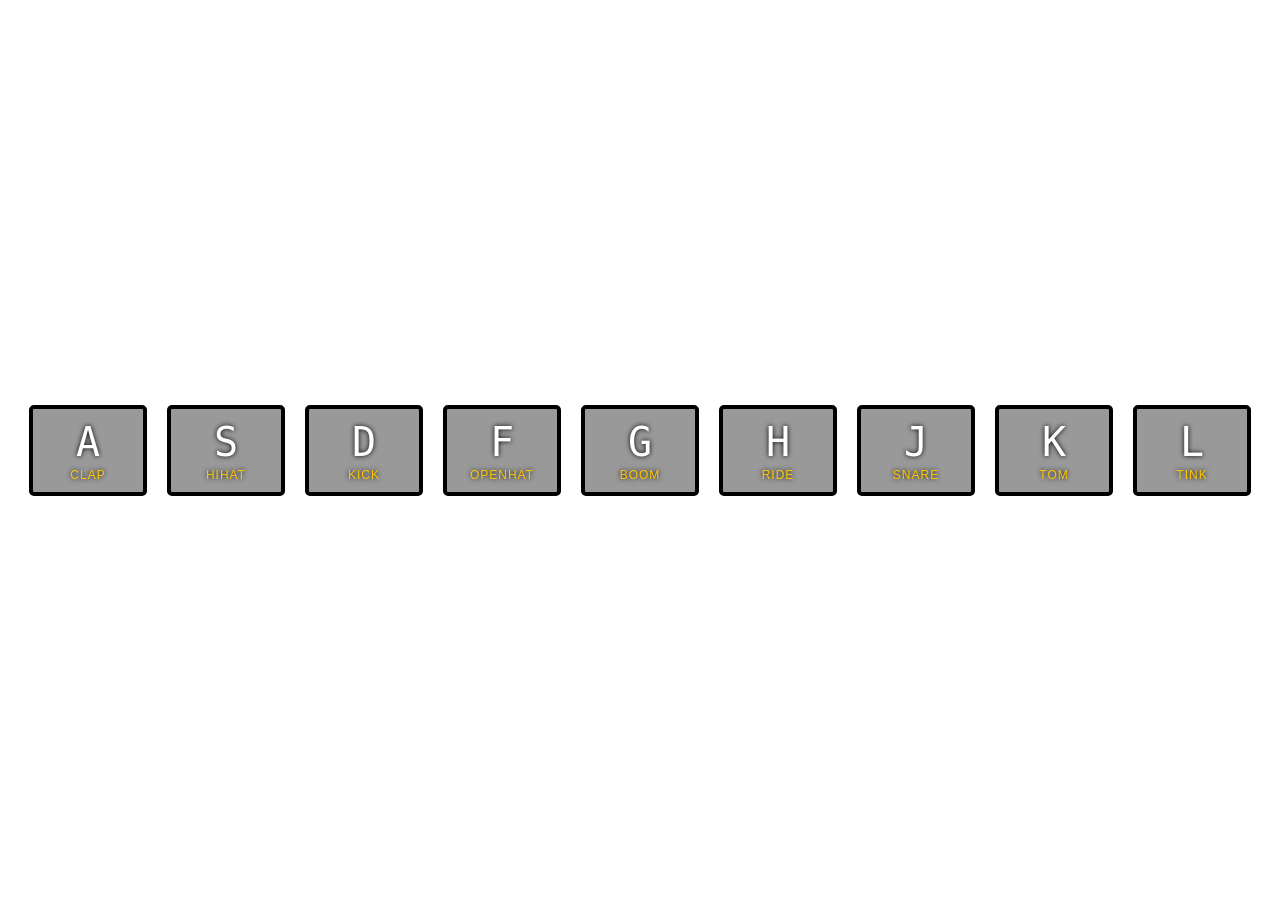
<file: 01 - JavaScript Drum Kit/index.html>
<!DOCTYPE html>
<html lang="en">

<head>
  <meta charset="UTF-8">
  <title>JS Drum Kit</title>
  <link rel="stylesheet" href="style.css">

</head>

<body>


  <div class="keys">
    <div data-key="65" class="key">
      <kbd>A</kbd>
      <span class="sound">clap</span>
    </div>
    <div data-key="83" class="key">
      <kbd>S</kbd>
      <span class="sound">hihat</span>
    </div>
    <div data-key="68" class="key">
      <kbd>D</kbd>
      <span class="sound">kick</span>
    </div>
    <div data-key="70" class="key">
      <kbd>F</kbd>
      <span class="sound">openhat</span>
    </div>
    <div data-key="71" class="key">
      <kbd>G</kbd>
      <span class="sound">boom</span>
    </div>
    <div data-key="72" class="key">
      <kbd>H</kbd>
      <span class="sound">ride</span>
    </div>
    <div data-key="74" class="key">
      <kbd>J</kbd>
      <span class="sound">snare</span>
    </div>
    <div data-key="75" class="key">
      <kbd>K</kbd>
      <span class="sound">tom</span>
    </div>
    <div data-key="76" class="key">
      <kbd>L</kbd>
      <span class="sound">tink</span>
    </div>
  </div>

  <audio data-key="65" src="sounds/clap.wav"></audio>
  <audio data-key="83" src="sounds/hihat.wav"></audio>
  <audio data-key="68" src="sounds/kick.wav"></audio>
  <audio data-key="70" src="sounds/openhat.wav"></audio>
  <audio data-key="71" src="sounds/boom.wav"></audio>
  <audio data-key="72" src="sounds/ride.wav"></audio>
  <audio data-key="74" src="sounds/snare.wav"></audio>
  <audio data-key="75" src="sounds/tom.wav"></audio>
  <audio data-key="76" src="sounds/tink.wav"></audio>


</body>
<script src="./index.js"></script>

</html>
</file>
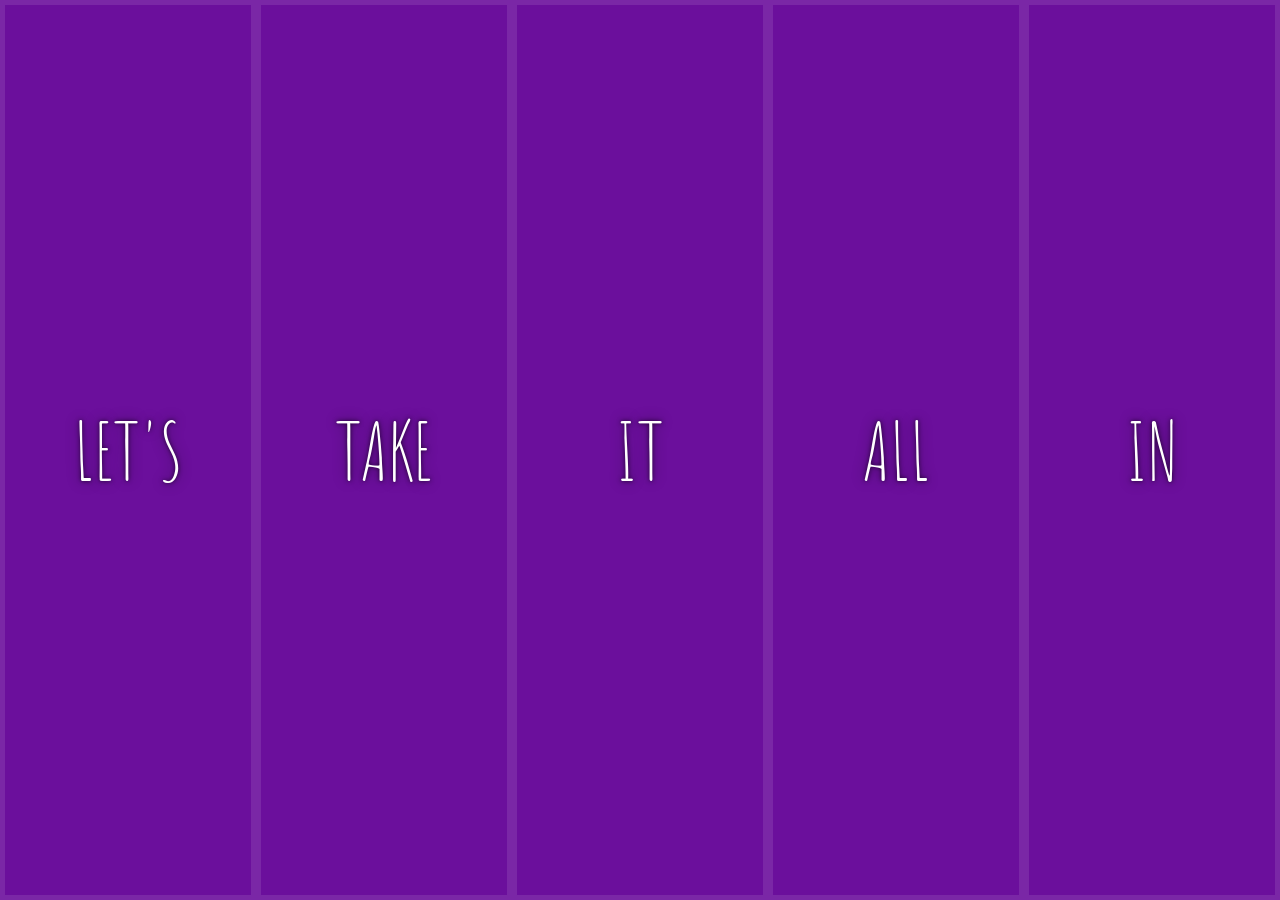
<file: 05 - Flex Panel Gallery/index.html>
<!DOCTYPE html>
<html lang="en">

<head>
  <meta charset="UTF-8">
  <title>Flex Panels Gallery</title>
  <link href='https://fonts.googleapis.com/css?family=Amatic+SC' rel='stylesheet' type='text/css'>
  <link rel="stylesheet" href="style.css">
</head>

<body>
  <div class="panels">
    <div class="panel panel1">
      <p>Hey</p>
      <p>Let's</p>
      <p>Dance</p>
    </div>
    <div class="panel panel2">
      <p>Give</p>
      <p>Take</p>
      <p>Receive</p>
    </div>
    <div class="panel panel3">
      <p>Experience</p>
      <p>It</p>
      <p>Today</p>
    </div>
    <div class="panel panel4">
      <p>Give</p>
      <p>All</p>
      <p>You can</p>
    </div>
    <div class="panel panel5">
      <p>Life</p>
      <p>In</p>
      <p>Motion</p>
    </div>
  </div>

  <script src="index.js"></script>

</body>

</html>
</file>
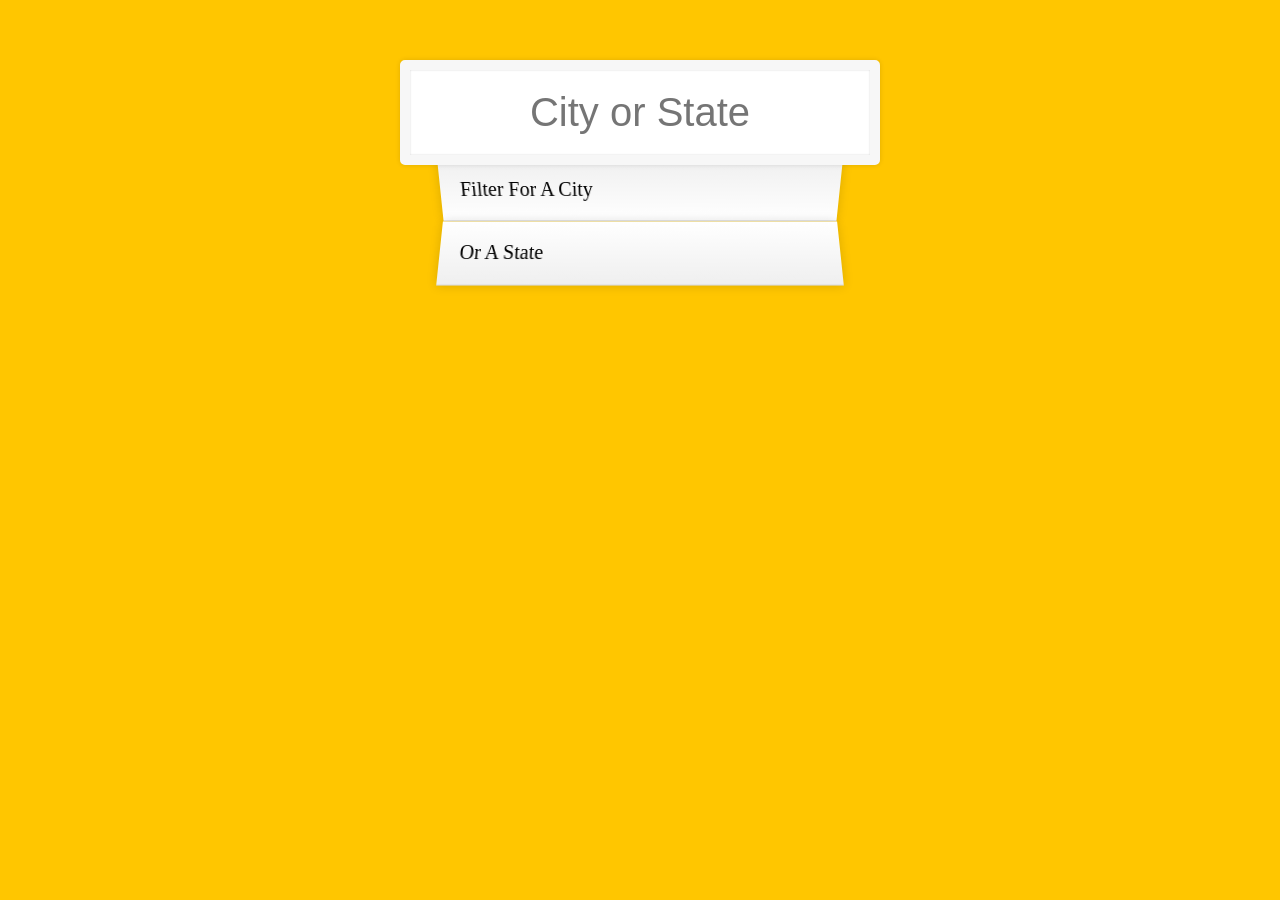
<file: 06 - Type Ahead/index.html>
<!DOCTYPE html>
<html lang="en">

<head>
  <meta charset="UTF-8">
  <title>Type Ahead 👀</title>
  <link rel="stylesheet" href="style.css">
</head>

<body>

  <form class="search-form">
    <input type="text" class="search" placeholder="City or State">
    <ul class="suggestions">
      <li>Filter for a city</li>
      <li>or a state</li>
    </ul>
  </form>
  <script src="./index.js"></script>
</body>

</html>
</file>
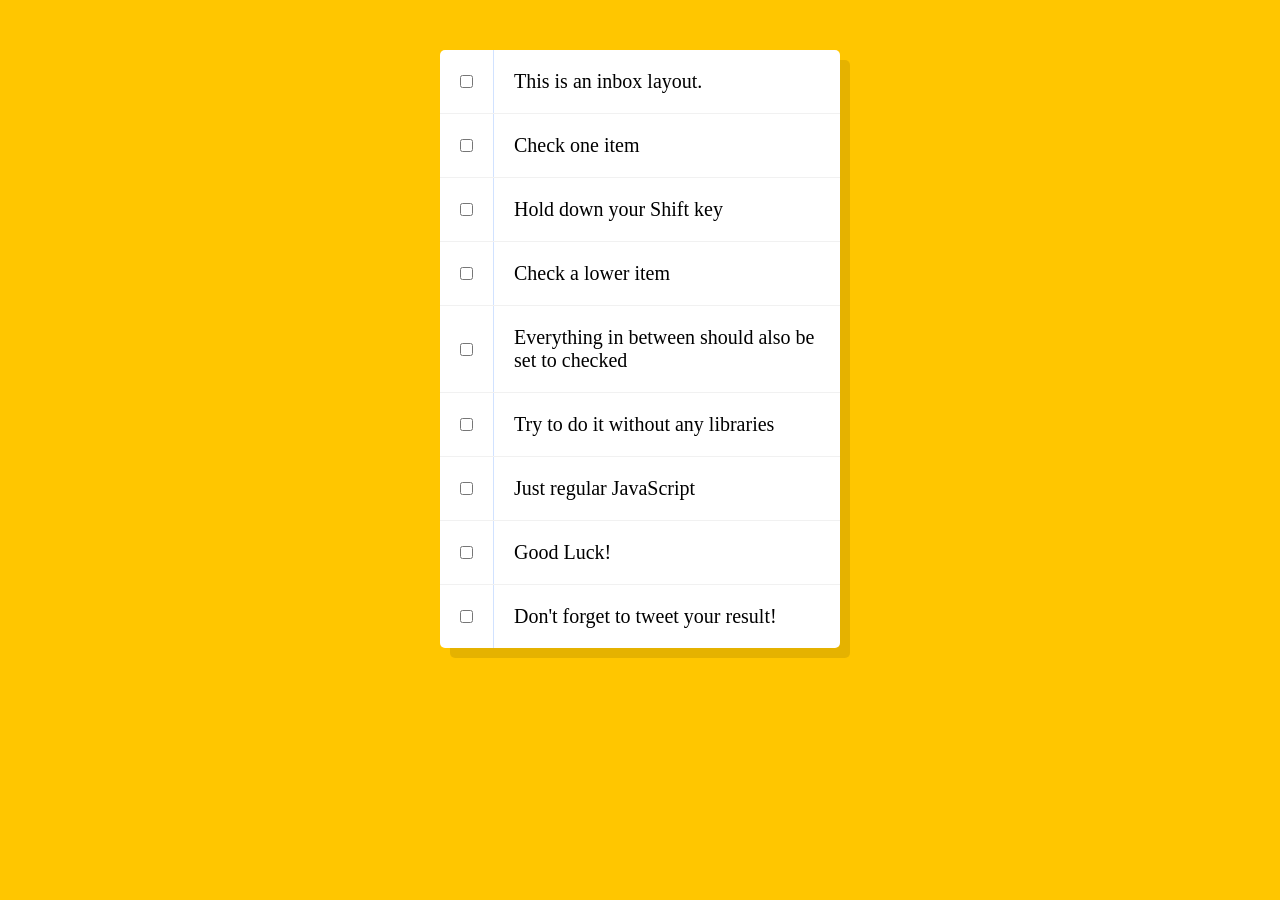
<file: 10 - Hold Shift and Check Checkboxes/index.html>
<!DOCTYPE html>
<html lang="en">

<head>
  <meta charset="UTF-8">
  <title>Hold Shift to Check Multiple Checkboxes</title>
</head>
<link rel="stylesheet" href="style.css">

<body>
  <div class="inbox">
    <div class="item">
      <input type="checkbox">
      <p>This is an inbox layout.</p>
    </div>
    <div class="item">
      <input type="checkbox">
      <p>Check one item</p>
    </div>
    <div class="item">
      <input type="checkbox">
      <p>Hold down your Shift key</p>
    </div>
    <div class="item">
      <input type="checkbox">
      <p>Check a lower item</p>
    </div>
    <div class="item">
      <input type="checkbox">
      <p>Everything in between should also be set to checked</p>
    </div>
    <div class="item">
      <input type="checkbox">
      <p>Try to do it without any libraries</p>
    </div>
    <div class="item">
      <input type="checkbox">
      <p>Just regular JavaScript</p>
    </div>
    <div class="item">
      <input type="checkbox">
      <p>Good Luck!</p>
    </div>
    <div class="item">
      <input type="checkbox">
      <p>Don't forget to tweet your result!</p>
    </div>
  </div>
  <script src="./index.js"></script>
</body>

</html>
</file>
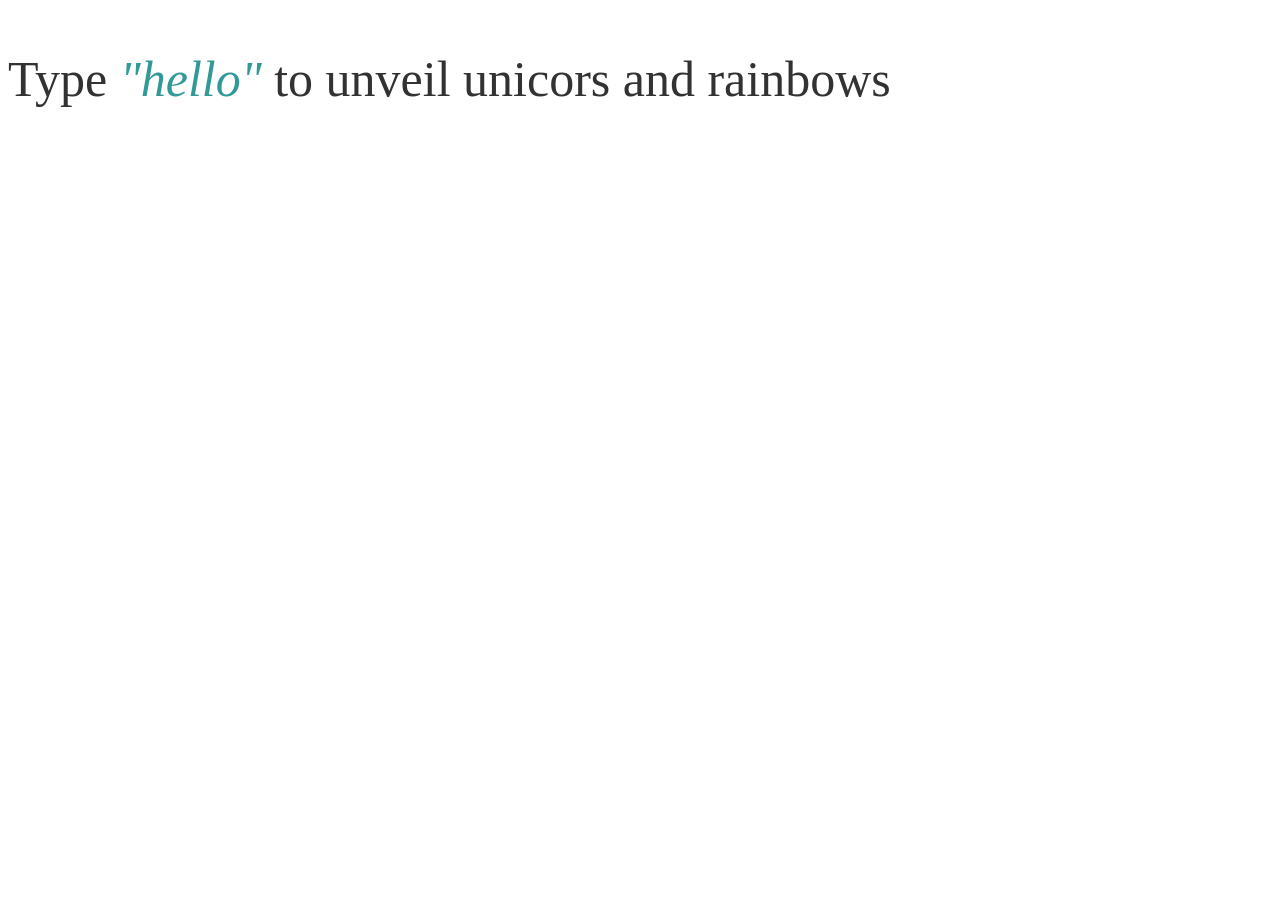
<file: 12 - Key Sequence Detection/index.html>
<!DOCTYPE html>
<html lang="en">

<head>
  <meta charset="UTF-8">
  <title>Unicors and Rainbows</title>
  <script type="text/javascript" src="https://www.cornify.com/js/cornify.js"></script>
</head>

<p style="font-size: 50px; opacity: 0.8">Type <em style="color: teal;">"hello"</em> to unveil unicors and
  rainbows</p>

<body>
  <script src="./index.js"></script>
</body>

</html>
</file>
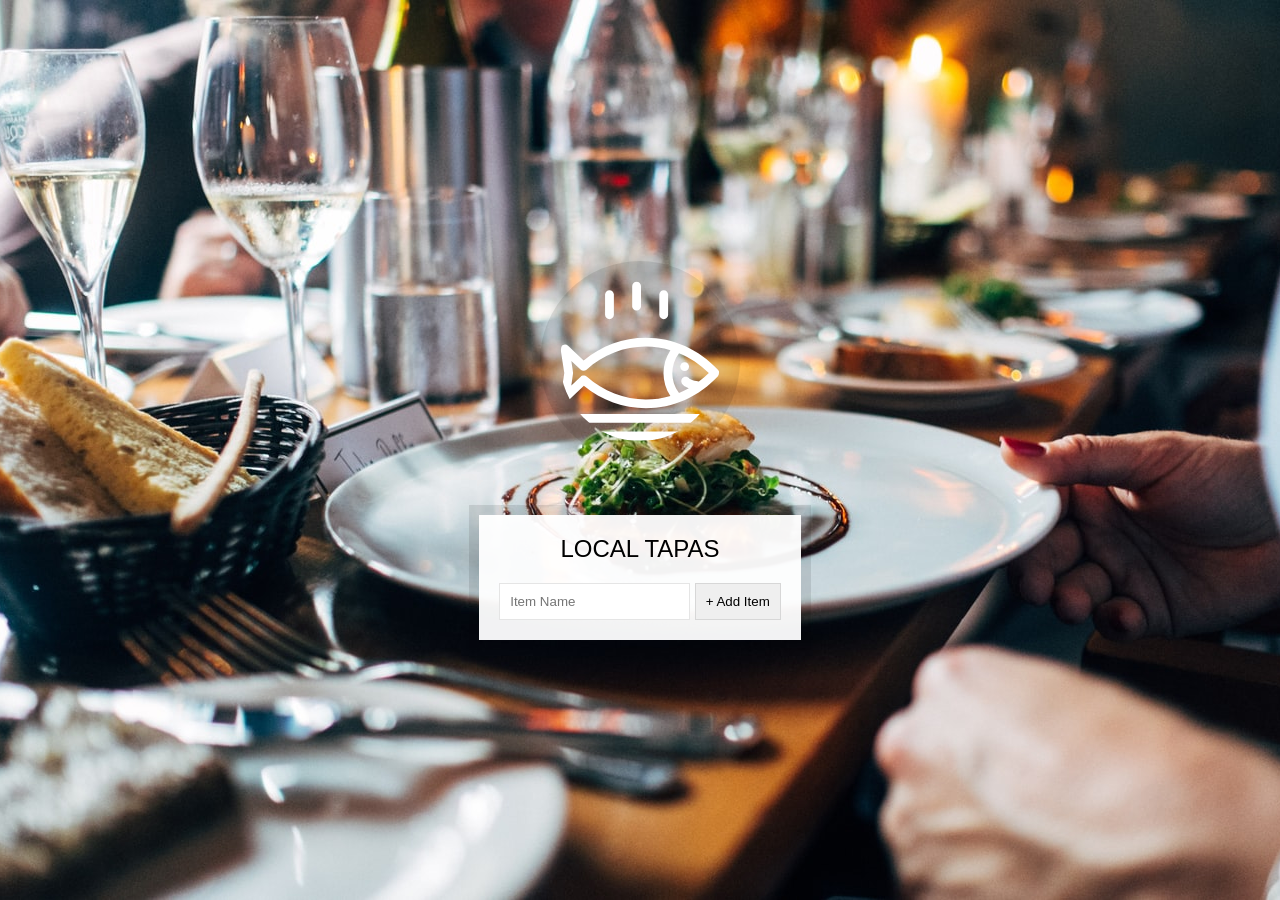
<file: 15 - LocalStorage/index.html>
<!DOCTYPE html>
<html lang="en">

<head>
  <meta charset="UTF-8">
  <title>LocalStorage</title>
  <link rel="stylesheet" href="style.css">
</head>

<body>
  <!--
      Fish SVG Cred:
      https://thenounproject.com/search/?q=fish&i=589236
   -->

  <svg xmlns="http://www.w3.org/2000/svg" xmlns:xlink="http://www.w3.org/1999/xlink" version="1.1" x="0px" y="0px"
    viewBox="0 0 512 512" enable-background="new 0 0 512 512" xml:space="preserve">
    <g>
      <path
        d="M495.9,425.3H16.1c-5.2,0-10.1,2.9-12.5,7.6c-2.4,4.7-2.1,10.3,0.9,14.6l39,56.4c2.6,3.8,7,6.1,11.6,6.1h401.7   c4.6,0,9-2.3,11.6-6.1l39-56.4c3-4.3,3.3-9.9,0.9-14.6C506,428.2,501.1,425.3,495.9,425.3z M449.4,481.8H62.6L43,453.6H469   L449.4,481.8z" />
      <path
        d="M158.3,122c7.8,0,14.1-6.3,14.1-14.1V43.4c0-7.8-6.3-14.1-14.1-14.1c-7.8,0-14.1,6.3-14.1,14.1v64.5   C144.2,115.7,150.5,122,158.3,122z" />
      <path
        d="M245.1,94.7c7.8,0,14.1-6.3,14.1-14.1V16.1c0-7.8-6.3-14.1-14.1-14.1C237.3,2,231,8.3,231,16.1v64.5   C231,88.4,237.3,94.7,245.1,94.7z" />
      <path
        d="M331.9,122c7.8,0,14.1-6.3,14.1-14.1V43.4c0-7.8-6.3-14.1-14.1-14.1s-14.1,6.3-14.1,14.1v64.5   C317.8,115.7,324.1,122,331.9,122z" />
      <path
        d="M9.6,385.2c5.3,2.8,11.8,1.9,16.2-2.2l50.6-47.7c56.7,46.5,126.6,71.9,198.3,71.9c0,0,0,0,0,0   c87.5,0,169.7-36.6,231.4-103.2c5-5.4,5-13.8,0-19.2c-61.8-66.5-144-103.2-231.4-103.2c-72,0-142.2,25.6-199,72.5l-50-47.1   c-4.4-4.1-10.9-5-16.2-2.2c-5.3,2.8-8.3,8.7-7.4,14.6l11.6,75L2.2,370.6C1.3,376.5,4.2,382.4,9.6,385.2z M380.9,230.8   c34.9,14.3,67.2,35.7,95.3,63.6c-10.1,10-20.8,19.2-31.9,27.5c-22.4-3.3-29.6-8.8-30.7-9.7c-4-5.7-11.8-7.7-18.1-4.4   c-6.9,3.6-9.5,12.2-5.9,19.1c1.9,3.5,7.3,10.3,22.4,16c-10.1,5.7-20.5,10.7-31.1,15.1C352.4,320.2,352.4,268.6,380.9,230.8z    M36.3,255.6l29.4,27.7c5.3,5,13.6,5.1,19.1,0.3c53.2-47.6,120.7-73.7,190-73.7c26.9,0,53.2,3.9,78.5,11.3   c-29.3,44.6-29.3,102,0,146.6c-25.3,7.4-51.6,11.3-78.5,11.3c-69,0-136.3-26-189.4-73.2c-2.7-2.4-13.4-6.3-19.1,0.3l-30.1,28.3   l5.7-40C42.2,293,36.3,255.6,36.3,255.6z" />
      <circle cx="398.8" cy="273.8" r="14.1" />
    </g>
  </svg>

  <div class="wrapper">
    <h2>LOCAL TAPAS</h2>
    <p></p>
    <ul class="plates">
      <li>Loading Tapas...</li>
    </ul>
    <form class="add-items">
      <input type="text" name="item" placeholder="Item Name" required>
      <input type="submit" value="+ Add Item">
    </form>
  </div>

  <script src="index.js"></script>
</body>

</html>
</file>
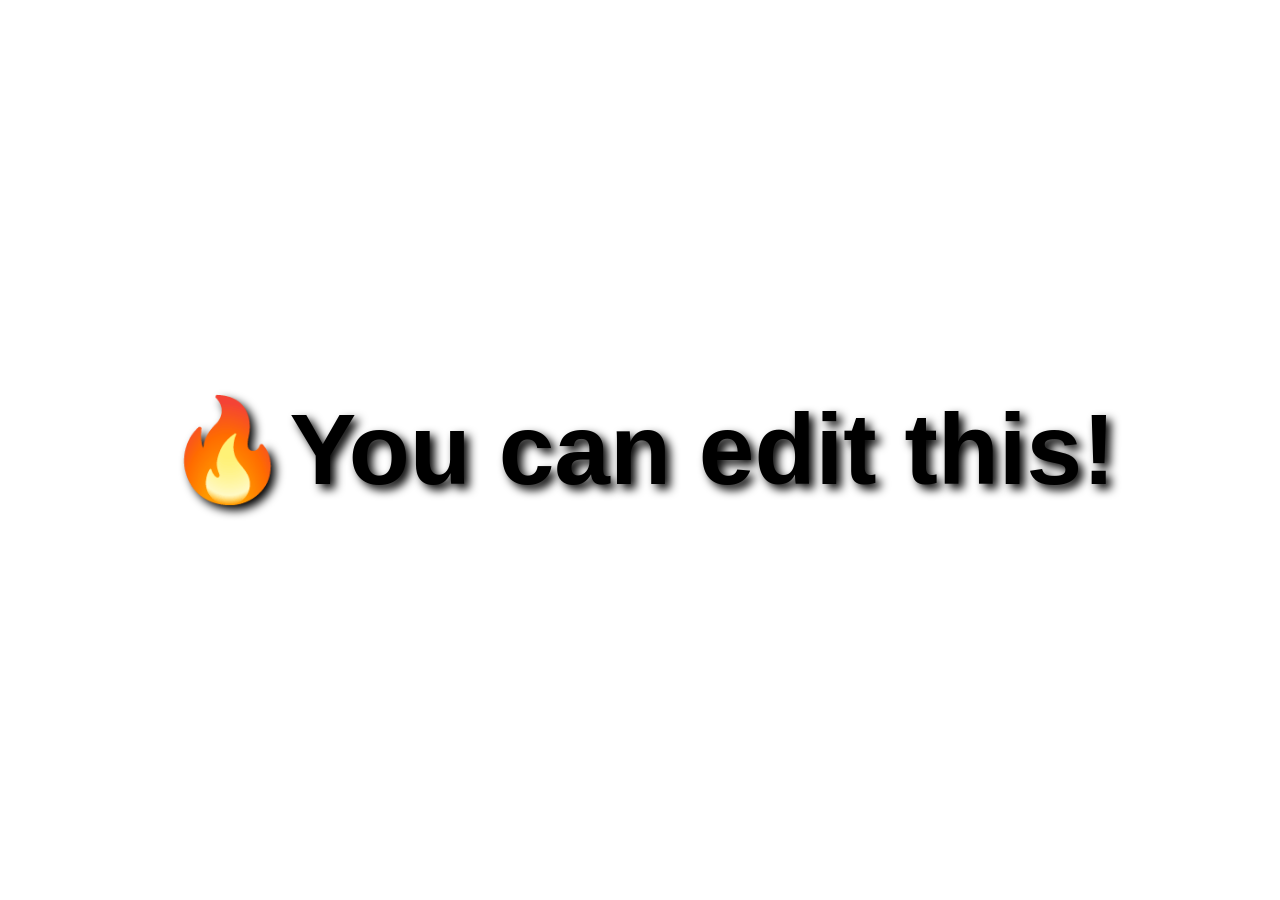
<file: 16 - Mouse Move Shadow/index.html>
<!DOCTYPE html>
<html lang="en">

<head>
  <meta charset="UTF-8">
  <title>Mouse Shadow</title>
</head>

<body>

  <div class="hero">
    <h1 contenteditable>🔥You can edit this!</h1>
  </div>

  <style>
    html {
      color: black;
      font-family: sans-serif;
    }

    body {
      margin: 0;
    }

    .hero {
      min-height: 100vh;
      display: flex;
      justify-content: center;
      align-items: center;
      color: black;
    }

    h1 {
      text-shadow: 5px 5px 10px rgba(0, 0, 0, 1);
      font-size: 100px;
    }
  </style>

  <script src="index.js"></script>
</body>

</html>
</file>
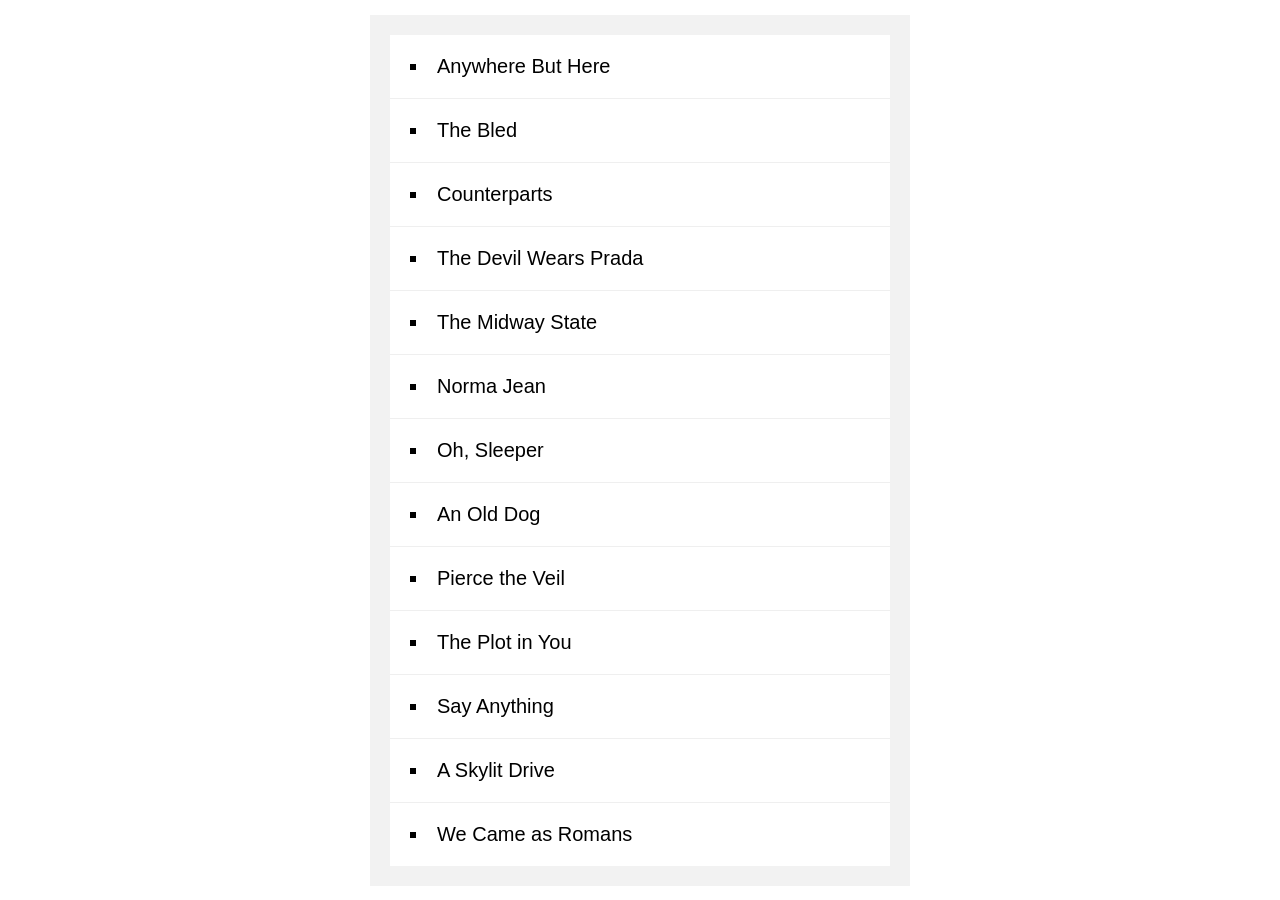
<file: 17 - Sort Without Articles/index.html>
<!DOCTYPE html>
<html lang="en">

<head>
  <meta charset="UTF-8">
  <title>Sort Without Articles</title>
  <link rel="stylesheet" href="style.css">
</head>

<body>

  <ul id="bands"></ul>

  <script src="index.js"></script>
</body>

</html>
</file>
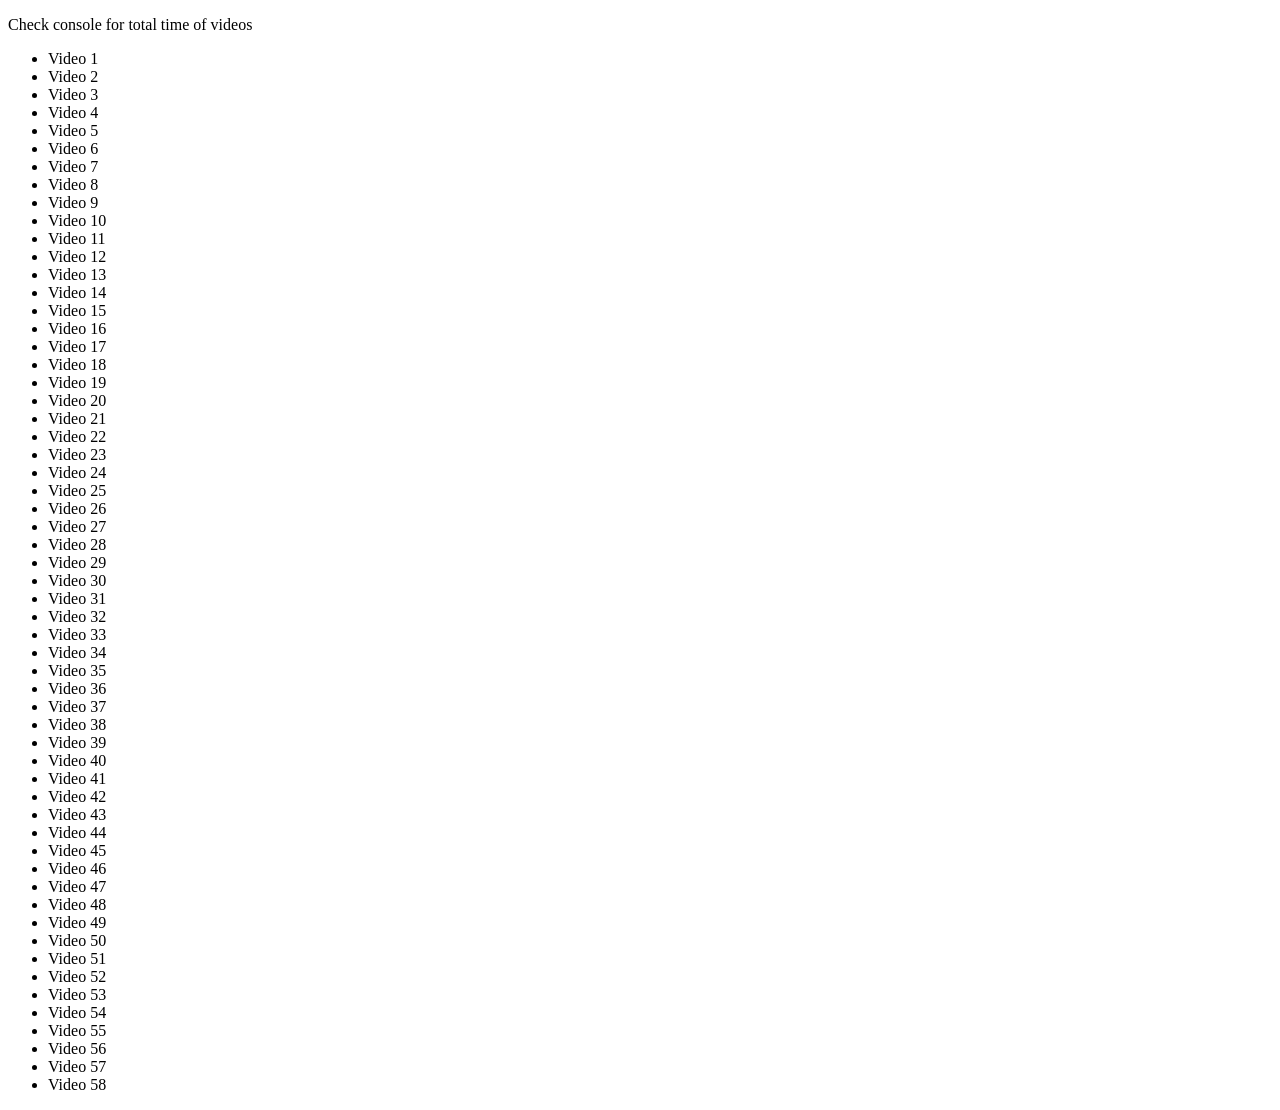
<file: 18 - Adding Up Times with Reduce/index.html>
<!DOCTYPE html>
<html lang="en">

<head>
  <meta charset="UTF-8">
  <title>Videos</title>
</head>

<body>
  <p>Check console for total time of videos</p>
  <ul class="videos">
    <li data-time="5:43">
      Video 1
    </li>
    <li data-time="2:33">
      Video 2
    </li>
    <li data-time="3:45">
      Video 3
    </li>
    <li data-time="0:47">
      Video 4
    </li>
    <li data-time="5:21">
      Video 5
    </li>
    <li data-time="6:56">
      Video 6
    </li>
    <li data-time="3:46">
      Video 7
    </li>
    <li data-time="5:25">
      Video 8
    </li>
    <li data-time="3:14">
      Video 9
    </li>
    <li data-time="3:31">
      Video 10
    </li>
    <li data-time="5:59">
      Video 11
    </li>
    <li data-time="3:07">
      Video 12
    </li>
    <li data-time="11:29">
      Video 13
    </li>
    <li data-time="8:57">
      Video 14
    </li>
    <li data-time="5:49">
      Video 15
    </li>
    <li data-time="5:52">
      Video 16
    </li>
    <li data-time="5:50">
      Video 17
    </li>
    <li data-time="9:13">
      Video 18
    </li>
    <li data-time="11:51">
      Video 19
    </li>
    <li data-time="7:58">
      Video 20
    </li>
    <li data-time="4:40">
      Video 21
    </li>
    <li data-time="4:45">
      Video 22
    </li>
    <li data-time="6:46">
      Video 23
    </li>
    <li data-time="7:24">
      Video 24
    </li>
    <li data-time="7:12">
      Video 25
    </li>
    <li data-time="5:23">
      Video 26
    </li>
    <li data-time="3:34">
      Video 27
    </li>
    <li data-time="8:22">
      Video 28
    </li>
    <li data-time="5:17">
      Video 29
    </li>
    <li data-time="3:10">
      Video 30
    </li>
    <li data-time="4:43">
      Video 31
    </li>
    <li data-time="19:43">
      Video 32
    </li>
    <li data-time="0:47">
      Video 33
    </li>
    <li data-time="0:47">
      Video 34
    </li>
    <li data-time="3:14">
      Video 35
    </li>
    <li data-time="3:59">
      Video 36
    </li>
    <li data-time="2:43">
      Video 37
    </li>
    <li data-time="4:17">
      Video 38
    </li>
    <li data-time="6:56">
      Video 39
    </li>
    <li data-time="3:05">
      Video 40
    </li>
    <li data-time="2:06">
      Video 41
    </li>
    <li data-time="1:59">
      Video 42
    </li>
    <li data-time="1:49">
      Video 43
    </li>
    <li data-time="3:36">
      Video 44
    </li>
    <li data-time="7:10">
      Video 45
    </li>
    <li data-time="3:44">
      Video 46
    </li>
    <li data-time="3:44">
      Video 47
    </li>
    <li data-time="4:36">
      Video 48
    </li>
    <li data-time="3:16">
      Video 49
    </li>
    <li data-time="1:10">
      Video 50
    </li>
    <li data-time="6:10">
      Video 51
    </li>
    <li data-time="2:14">
      Video 52
    </li>
    <li data-time="3:46">
      Video 53
    </li>
    <li data-time="6:05">
      Video 54
    </li>
    <li data-time="6:03">
      Video 55
    </li>
    <li data-time="12:39">
      Video 56
    </li>
    <li data-time="1:56">
      Video 57
    </li>
    <li data-time="4:04">
      Video 58
    </li>
  </ul>
  <script src="index.js"></script>
</body>

</html>
</file>
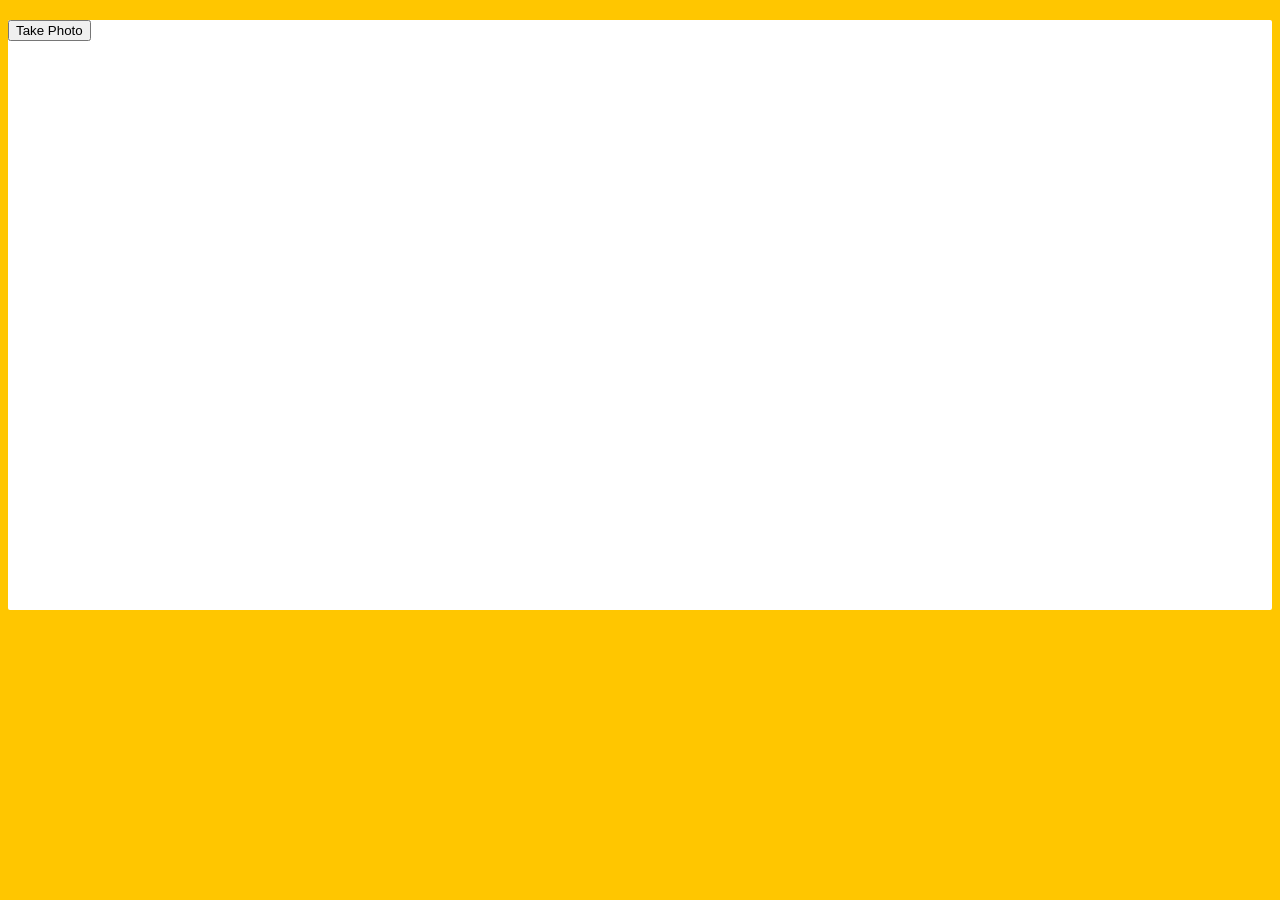
<file: 19 - Webcam Fun/index.html>
<!DOCTYPE html>
<html lang="en">

<head>
  <meta charset="UTF-8">
  <title>Get User Media Code Along!</title>
  <link rel="stylesheet" href="style.css">
</head>

<body>

  <div class="photobooth">
    <div class="controls">
      <button onClick="takePhoto()">Take Photo</button>
      <!--       <div class="rgb">
        <label for="rmin">Red Min:</label>
        <input type="range" min=0 max=255 name="rmin">
        <label for="rmax">Red Max:</label>
        <input type="range" min=0 max=255 name="rmax">

        <br>

        <label for="gmin">Green Min:</label>
        <input type="range" min=0 max=255 name="gmin">
        <label for="gmax">Green Max:</label>
        <input type="range" min=0 max=255 name="gmax">

        <br>

        <label for="bmin">Blue Min:</label>
        <input type="range" min=0 max=255 name="bmin">
        <label for="bmax">Blue Max:</label>
        <input type="range" min=0 max=255 name="bmax">
      </div> -->
    </div>

    <canvas class="photo"></canvas>
    <video class="player"></video>
    <div class="strip"></div>
  </div>

  <audio class="snap" src="./snap.mp3" hidden></audio>

  <script src="scripts.js"></script>

</body>

</html>
</file>
<file: 01 - JavaScript Drum Kit/style.css>
html {
  font-size: 10px;
  background: url(https://i.imgur.com/b9r5sEL.jpg) bottom center;
  background-size: cover;
}

body,html {
  margin: 0;
  padding: 0;
  font-family: sans-serif;
}

.keys {
  display: flex;
  flex: 1;
  min-height: 100vh;
  align-items: center;
  justify-content: center;
}

.key {
  border: .4rem solid black;
  border-radius: .5rem;
  margin: 1rem;
  font-size: 1.5rem;
  padding: 1rem .5rem;
  transition: all .07s ease;
  width: 10rem;
  text-align: center;
  color: white;
  background: rgba(0,0,0,0.4);
  text-shadow: 0 0 .5rem black;
}

.playing {
  transform: scale(1.1);
  border-color: #ffc600;
  box-shadow: 0 0 1rem #ffc600;
}

kbd {
  display: block;
  font-size: 4rem;
}

.sound {
  font-size: 1.2rem;
  text-transform: uppercase;
  letter-spacing: .1rem;
  color: #ffc600;
}
</file>
<file: 05 - Flex Panel Gallery/style.css>
html {
    box-sizing: border-box;
    background: #ffc600;
    font-family: 'helvetica neue';
    font-size: 20px;
    font-weight: 200;
  }
  
  body {
    margin: 0;
  }
  
  *, *:before, *:after {
    box-sizing: inherit;
  }

  .panels {
    min-height: 100vh;
    overflow: hidden;
    display: flex;
  }

  .panel {
    background: #6B0F9C;
    box-shadow: inset 0 0 0 5px rgba(255,255,255,0.1);
    color: white;
    text-align: center;
    align-items: center;
    /* Safari transitionend event.propertyName === flex */
    /* Chrome + FF transitionend event.propertyName === flex-grow */
    transition:
      font-size 0.7s cubic-bezier(0.61,-0.19, 0.7,-0.11),
      flex 0.7s cubic-bezier(0.61,-0.19, 0.7,-0.11),
      background 0.2s;
    font-size: 20px;
    background-size: cover;
    background-position: center;
    flex:1;
    display: flex;
    align-items: center;
    justify-content: center;
    flex-direction: column;
  }

  .panel1 { background-image:url(https://source.unsplash.com/gYl-UtwNg_I/1500x1500); }
  .panel2 { background-image:url(https://source.unsplash.com/rFKUFzjPYiQ/1500x1500); }
  .panel3 { background-image:url(https://images.unsplash.com/photo-1465188162913-8fb5709d6d57?ixlib=rb-0.3.5&q=80&fm=jpg&crop=faces&cs=tinysrgb&w=1500&h=1500&fit=crop&s=967e8a713a4e395260793fc8c802901d); }
  .panel4 { background-image:url(https://source.unsplash.com/ITjiVXcwVng/1500x1500); }
  .panel5 { background-image:url(https://source.unsplash.com/3MNzGlQM7qs/1500x1500); }

  /* Flex Children */
  .panel > * {
    margin: 0;
    width: 100%;
    transition: transform 0.5s;
    display: flex;
    align-items: center;
    justify-content: center;
    flex: 1;
  }

  .panel p {
    text-transform: uppercase;
    font-family: 'Amatic SC', cursive;
    text-shadow: 0 0 4px rgba(0, 0, 0, 0.72), 0 0 14px rgba(0, 0, 0, 0.45);
    font-size: 2em;
  }
  
  .panel p:nth-child(2) {
    font-size: 4em;
  }

  .panel.open {
    font-size: 40px;
    flex:5;
  }

  .panel > *:first-child{
      transform: translateY(-100%);
  }

  .panel.open-active > *:first-child {
    transform: translateY(0);
}

  .panel > *:last-child{
    transform: translateY(100%);
}

.panel.open-active > *:last-child {
    transform: translateY(0);
}
</file>
<file: 06 - Type Ahead/style.css>
html {
  box-sizing: border-box;
  background: #ffc600;
  font-family: 'helvetica neue';
  font-size: 20px;
  font-weight: 200;
}

*, *:before, *:after {
  box-sizing: inherit;
}

input {
  width: 100%;
  padding: 20px;
}

.search-form {
  max-width: 400px;
  margin: 50px auto;
}

input.search {
  margin: 0;
  text-align: center;
  outline: 0;
  border: 10px solid #F7F7F7;
  width: 120%;
  left: -10%;
  position: relative;
  top: 10px;
  z-index: 2;
  border-radius: 5px;
  font-size: 40px;
  box-shadow: 0 0 5px rgba(0, 0, 0, 0.12), inset 0 0 2px rgba(0, 0, 0, 0.19);
}

.suggestions {
  margin: 0;
  padding: 0;
  position: relative;
  /*perspective: 20px;*/
}

.suggestions li {
  background: white;
  list-style: none;
  border-bottom: 1px solid #D8D8D8;
  box-shadow: 0 0 10px rgba(0, 0, 0, 0.14);
  margin: 0;
  padding: 20px;
  transition: background 0.2s;
  display: flex;
  justify-content: space-between;
  text-transform: capitalize;
}

.suggestions li:nth-child(even) {
  transform: perspective(100px) rotateX(3deg) translateY(2px) scale(1.001);
  background: linear-gradient(to bottom,  #ffffff 0%,#EFEFEF 100%);
}

.suggestions li:nth-child(odd) {
  transform: perspective(100px) rotateX(-3deg) translateY(3px);
  background: linear-gradient(to top,  #ffffff 0%,#EFEFEF 100%);
}

span.population {
  font-size: 15px;
}

.hl {
  background: #ffc600;
}
</file>
<file: 10 - Hold Shift and Check Checkboxes/style.css>
html {
    font-family: sans-serif;
    background: #ffc600;
  }

  .inbox {
    max-width: 400px;
    margin: 50px auto;
    background: white;
    border-radius: 5px;
    box-shadow: 10px 10px 0 rgba(0, 0, 0, 0.1);
  }

  .item {
    display: flex;
    align-items: center;
    border-bottom: 1px solid #F1F1F1;
  }

  .item:last-child {
    border-bottom: 0;
  }

  input:checked+p {
    background: #F9F9F9;
    text-decoration: line-through;
  }

  input[type="checkbox"] {
    margin: 20px;
  }

  p {
    margin: 0;
    padding: 20px;
    transition: background 0.2s;
    flex: 1;
    font-family: 'helvetica neue';
    font-size: 20px;
    font-weight: 200;
    border-left: 1px solid #D1E2FF;
  }
</file>
<file: 15 - LocalStorage/style.css>
html {
  box-sizing: border-box;
  background: url("oh-la-la.jpeg") center no-repeat;
  background-size: cover;
  min-height: 100vh;
  display: flex;
  justify-content: center;
  align-items: center;
  text-align: center;
  font-family: Futura, "Trebuchet MS", Arial, sans-serif;
}

*,
*:before,
*:after {
  box-sizing: inherit;
}

svg {
  fill: white;
  background: rgba(0, 0, 0, 0.1);
  padding: 20px;
  border-radius: 50%;
  width: 200px;
  margin-bottom: 50px;
}

.wrapper {
  padding: 20px;
  max-width: 350px;
  background: rgba(255, 255, 255, 0.95);
  box-shadow: 0 0 0 10px rgba(0, 0, 0, 0.1);
}

h2 {
  text-align: center;
  margin: 0;
  font-weight: 200;
}

.plates {
  margin: 0;
  padding: 0;
  text-align: left;
  list-style: none;
}

.plates li {
  border-bottom: 1px solid rgba(0, 0, 0, 0.2);
  padding: 10px 0;
  font-weight: 100;
  display: flex;
}

.plates label {
  flex: 1;
  cursor: pointer;
}

.plates input {
  display: none;
}

.plates input + label:before {
  content: "⬜️";
  margin-right: 10px;
}

.plates input:checked + label:before {
  content: "🌮";
}

.add-items {
  margin-top: 20px;
}

.add-items input {
  padding: 10px;
  outline: 0;
  border: 1px solid rgba(0, 0, 0, 0.1);
}
</file>
<file: 17 - Sort Without Articles/style.css>
body {
    margin: 0;
    font-family: sans-serif;
    background: url("https://source.unsplash.com/nDqA4d5NL0k/2000x2000");
    background-size: cover;
    display: flex;
    align-items: center;
    min-height: 100vh;
  }

  #bands {
    list-style: inside square;
    font-size: 20px;
    background: white;
    width: 500px;
    margin: auto;
    padding: 0;
    box-shadow: 0 0 0 20px rgba(0, 0, 0, 0.05);
  }

  #bands li {
    border-bottom: 1px solid #efefef;
    padding: 20px;
  }

  #bands li:last-child {
    border-bottom: 0;
  }
</file>
<file: 19 - Webcam Fun/style.css>
html {
  box-sizing: border-box;
}

*, *:before, *:after {
  box-sizing: inherit;
}

html {
  font-size: 10px;
  background: #ffc600;
}

.photobooth {
  background: white;
  max-width: 150rem;
  margin: 2rem auto;
  border-radius: 2px;
}

/*clearfix*/
.photobooth:after {
  content: ' ';
  display: block;
  clear: both;
}

.photo {
  min-width: 90%;
  float: left;
}

.player {
  position: absolute;
  top: 20px;
  right: 250px;
  width:300px;
}

.strip {
  position: absolute;
  padding: 2rem;
  bottom:50px
}

.strip img {
  width: 100px;
  /* overflow-x: scroll; */
  padding: 0.8rem 0.8rem 2.5rem 0.8rem;
  box-shadow: 0 0 3px rgba(0,0,0,0.2);
  background: gray;
}

.strip a:nth-child(5n+1) img { transform: rotate(10deg); }
.strip a:nth-child(5n+2) img { transform: rotate(-2deg); }
.strip a:nth-child(5n+3) img { transform: rotate(8deg); }
.strip a:nth-child(5n+4) img { transform: rotate(-11deg); }
.strip a:nth-child(5n+5) img { transform: rotate(12deg); }
</file>
